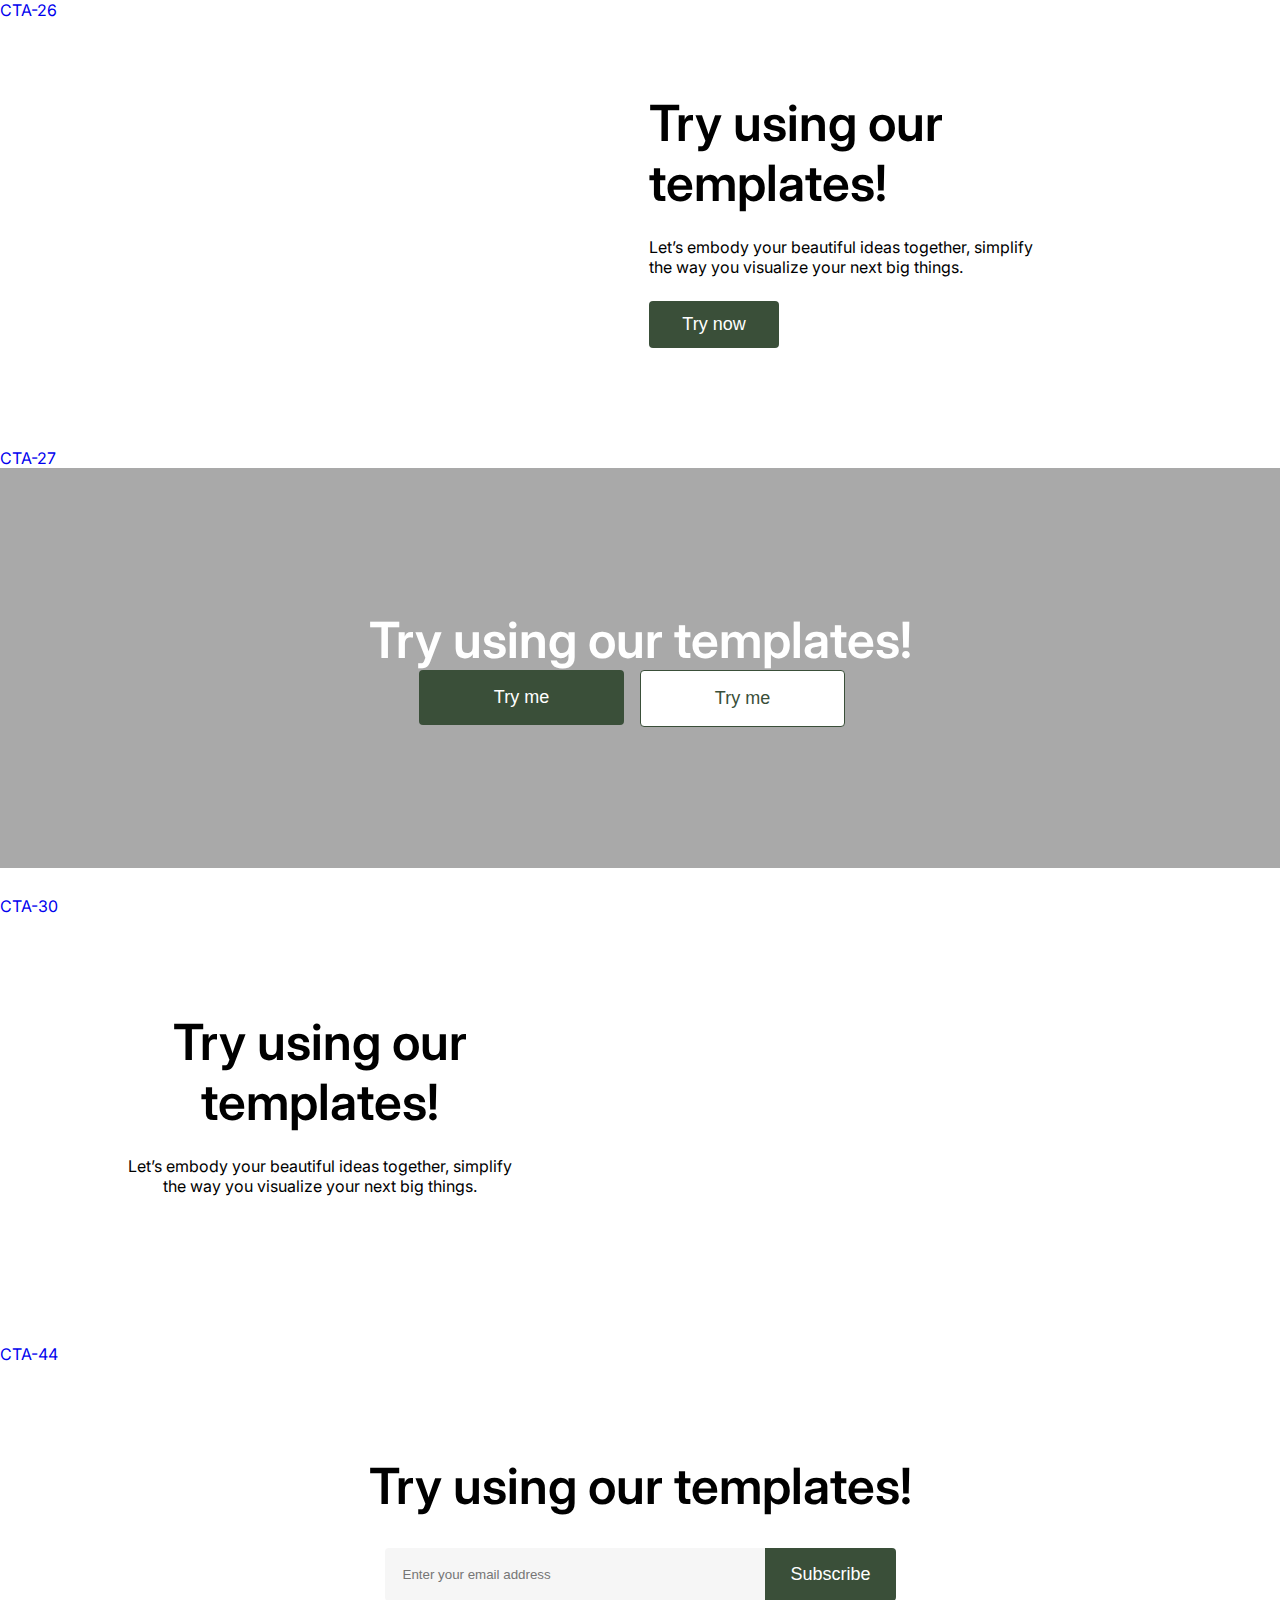
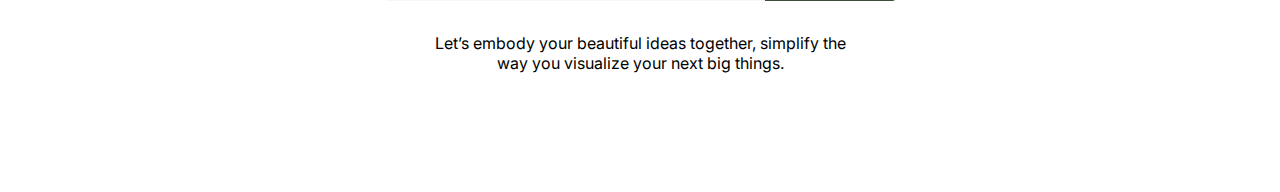
<file: Call-to-actions-1/index.html>
<!DOCTYPE html>
<html>

<head>
  <title>Call to actions</title>
  <link href="global.css" rel="stylesheet" type="text/css" />
  <link href="style.css" rel="stylesheet" type="text/css" />

  <link rel="stylesheet" href="https://cdnjs.cloudflare.com/ajax/libs/font-awesome/6.4.2/css/all.min.css"
    integrity="sha512-z3gLpd7yknf1YoNbCzqRKc4qyor8gaKU1qmn+CShxbuBusANI9QpRohGBreCFkKxLhei6S9CQXFEbbKuqLg0DA=="
    crossorigin="anonymous" referrerpolicy="no-referrer" />
</head>

<body>
  <div class="show">
    <a href="CTA-26/">CTA-26</a>
    <iframe src="CTA-26/"></iframe>
  </div>
  <div class="show">
    <a href="CTA-27/">CTA-27</a>
    <iframe src="CTA-27/"></iframe>
  </div>
  <div class="show">
    <a href="CTA-30/">CTA-30</a>
    <iframe src="CTA-30/"></iframe>
  </div>
  <div class="show">
    <a href="CTA-44/">CTA-44</a>
    <iframe src="CTA-44/"></iframe>
  </div>
</body>

</html>
</file>
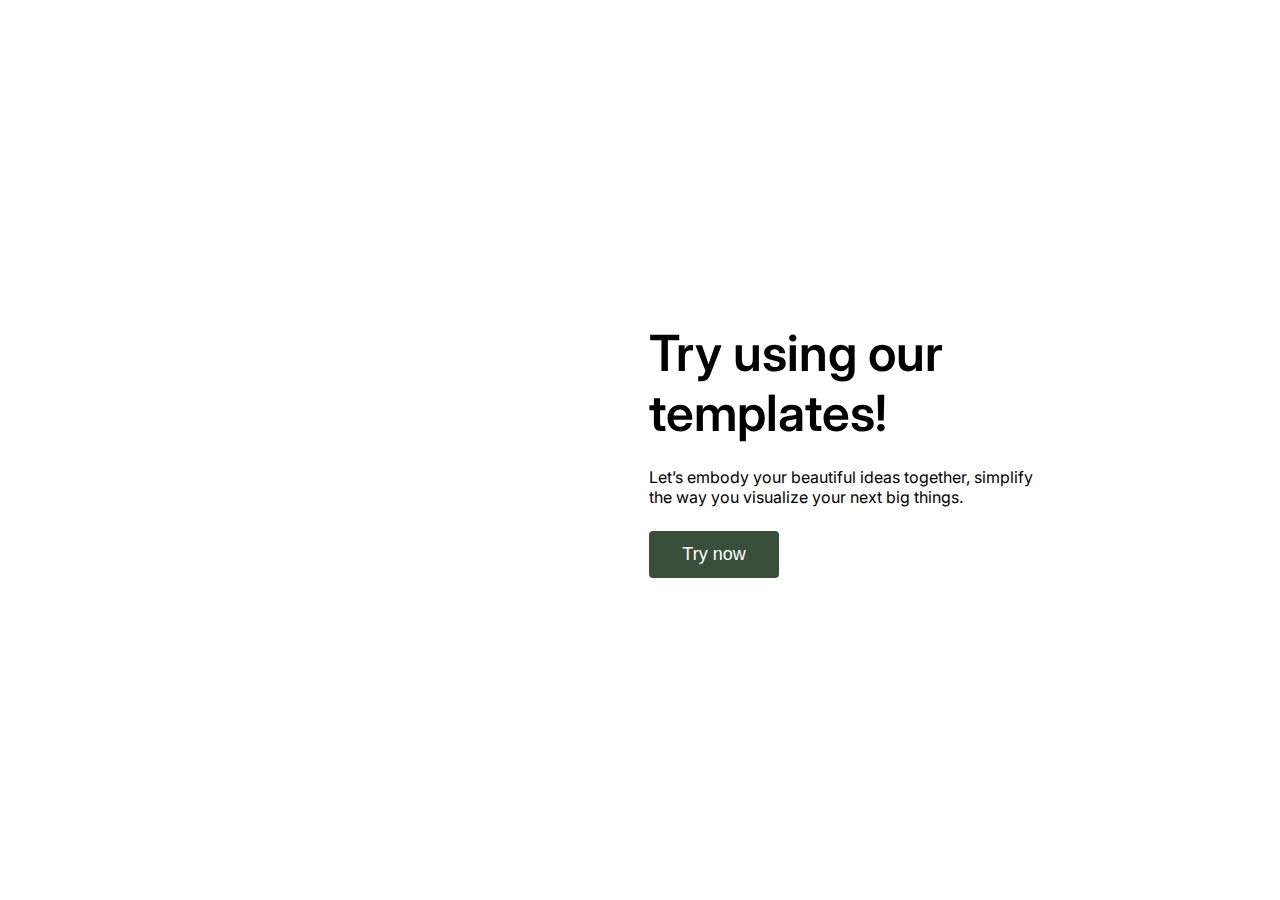
<file: Call-to-actions-1/CTA-26/index.html>
<!DOCTYPE html>
<html>

<head>
  <title>CTA-26</title>
  <link href="../global.css" rel="stylesheet" type="text/css" />
  <link href="style.css" rel="stylesheet" type="text/css" />

  <link rel="stylesheet" href="https://cdnjs.cloudflare.com/ajax/libs/font-awesome/6.4.2/css/all.min.css"
    integrity="sha512-z3gLpd7yknf1YoNbCzqRKc4qyor8gaKU1qmn+CShxbuBusANI9QpRohGBreCFkKxLhei6S9CQXFEbbKuqLg0DA=="
    crossorigin="anonymous" referrerpolicy="no-referrer" />
</head>

<body>
  <div class="layout">
    <div class="cta-image"></div>
    <div class="content">
      <h1>Try using our templates!</h1>
      <p>Let’s embody your beautiful ideas together, simplify the way you visualize your next big things.</p>
      <button class="btn-primary cta-btn">Try now</button>
    </div>
  </div>
</body>

</html>
</file>
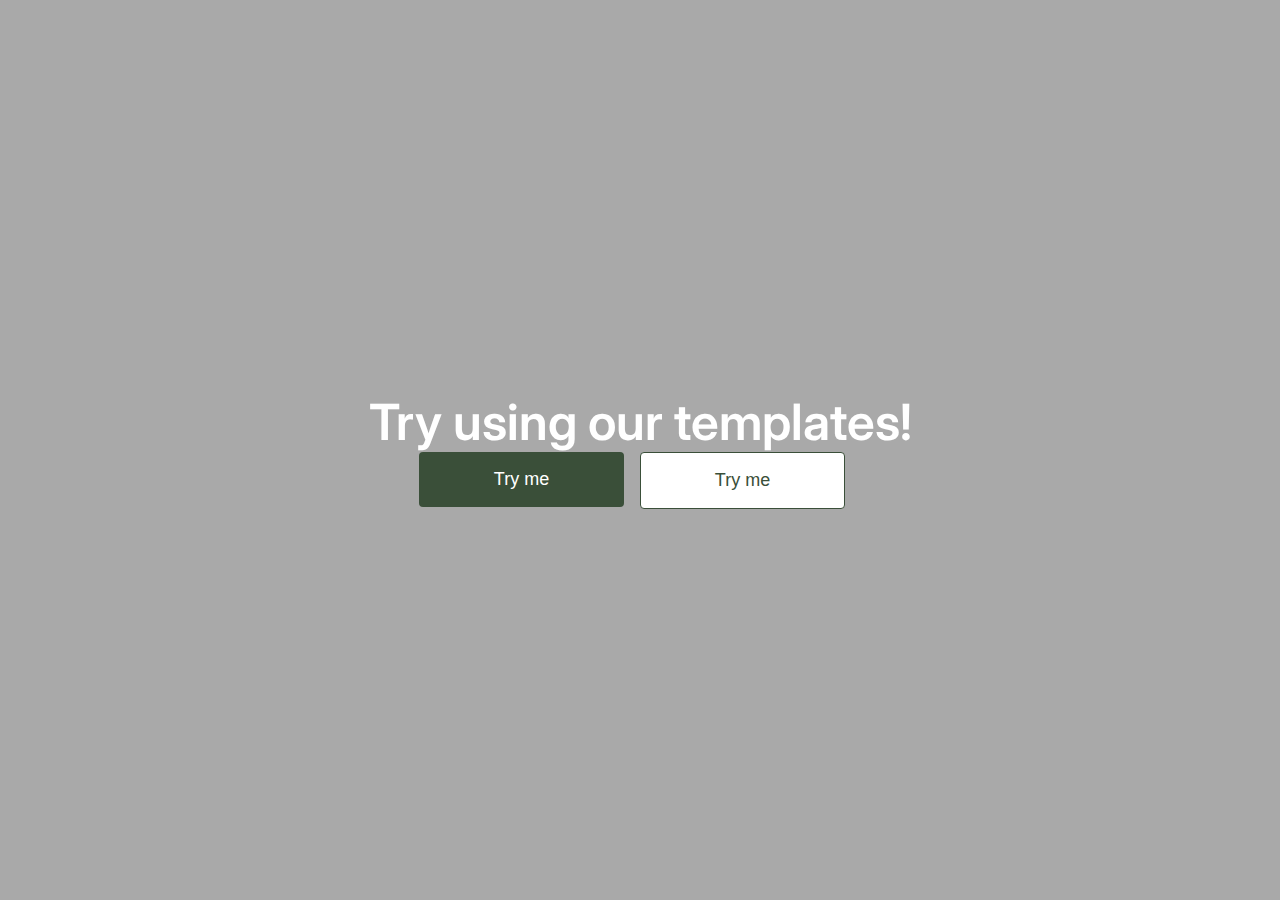
<file: Call-to-actions-1/CTA-27/index.html>
<!DOCTYPE html>
<html>

<head>
  <title>CTA-27</title>
  <link href="../global.css" rel="stylesheet" type="text/css" />
  <link href="style.css" rel="stylesheet" type="text/css" />

  <link rel="stylesheet" href="https://cdnjs.cloudflare.com/ajax/libs/font-awesome/6.4.2/css/all.min.css"
    integrity="sha512-z3gLpd7yknf1YoNbCzqRKc4qyor8gaKU1qmn+CShxbuBusANI9QpRohGBreCFkKxLhei6S9CQXFEbbKuqLg0DA=="
    crossorigin="anonymous" referrerpolicy="no-referrer" />
</head>

<body>
  <div class="page">
    <div class="content">
      <h1>Try using our templates!</h1>
      <div class="buttons">
        <button class="btn-primary btn-large">Try me</button>
        <button class="btn-secondary btn-large">Try me</button>
        <div>
        </div>
      </div>
</body>

</html>
</file>
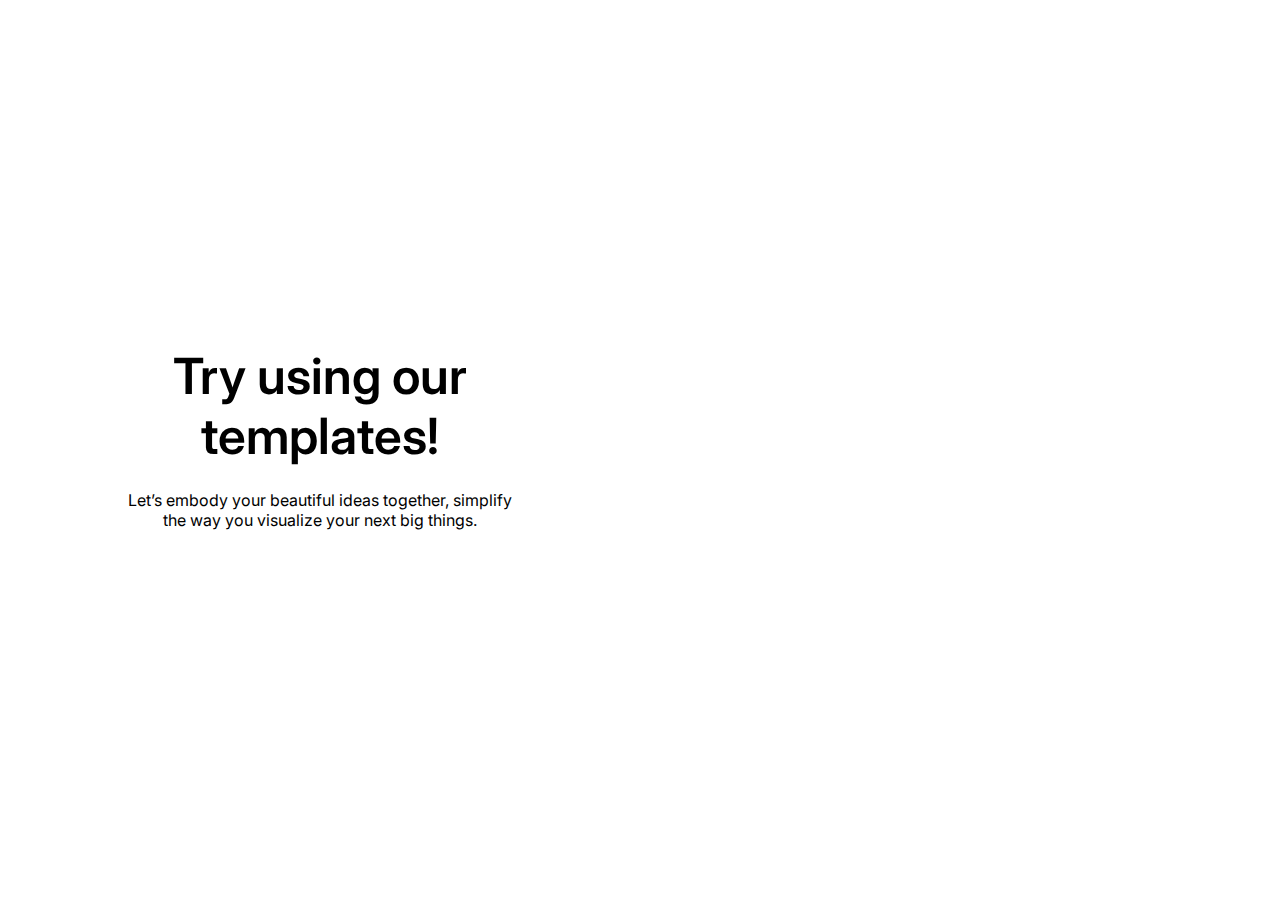
<file: Call-to-actions-1/CTA-30/index.html>
<!DOCTYPE html>
<html>

<head>
  <title>CTA-30</title>
  <link href="../global.css" rel="stylesheet" type="text/css" />
  <link href="style.css" rel="stylesheet" type="text/css" />

  <link rel="stylesheet" href="https://cdnjs.cloudflare.com/ajax/libs/font-awesome/6.4.2/css/all.min.css"
    integrity="sha512-z3gLpd7yknf1YoNbCzqRKc4qyor8gaKU1qmn+CShxbuBusANI9QpRohGBreCFkKxLhei6S9CQXFEbbKuqLg0DA=="
    crossorigin="anonymous" referrerpolicy="no-referrer" />
</head>

<body>
  <div class="layout">
    <div class="content-wrapper">
      <div class="content">
        <h1>Try using our templates!</h1>
        <p>Let’s embody your beautiful ideas together, simplify the way you visualize your next big things.</p>
        <div class="icons">
          <i class="fa-brands fa-instagram"></i>
          <i class="fa-brands fa-facebook"></i>
          <i class="fa-brands fa-tiktok"></i>
        </div>
      </div>
    </div>
    <div class="cta-image"></div>
  </div>
</body>

</html>
</file>
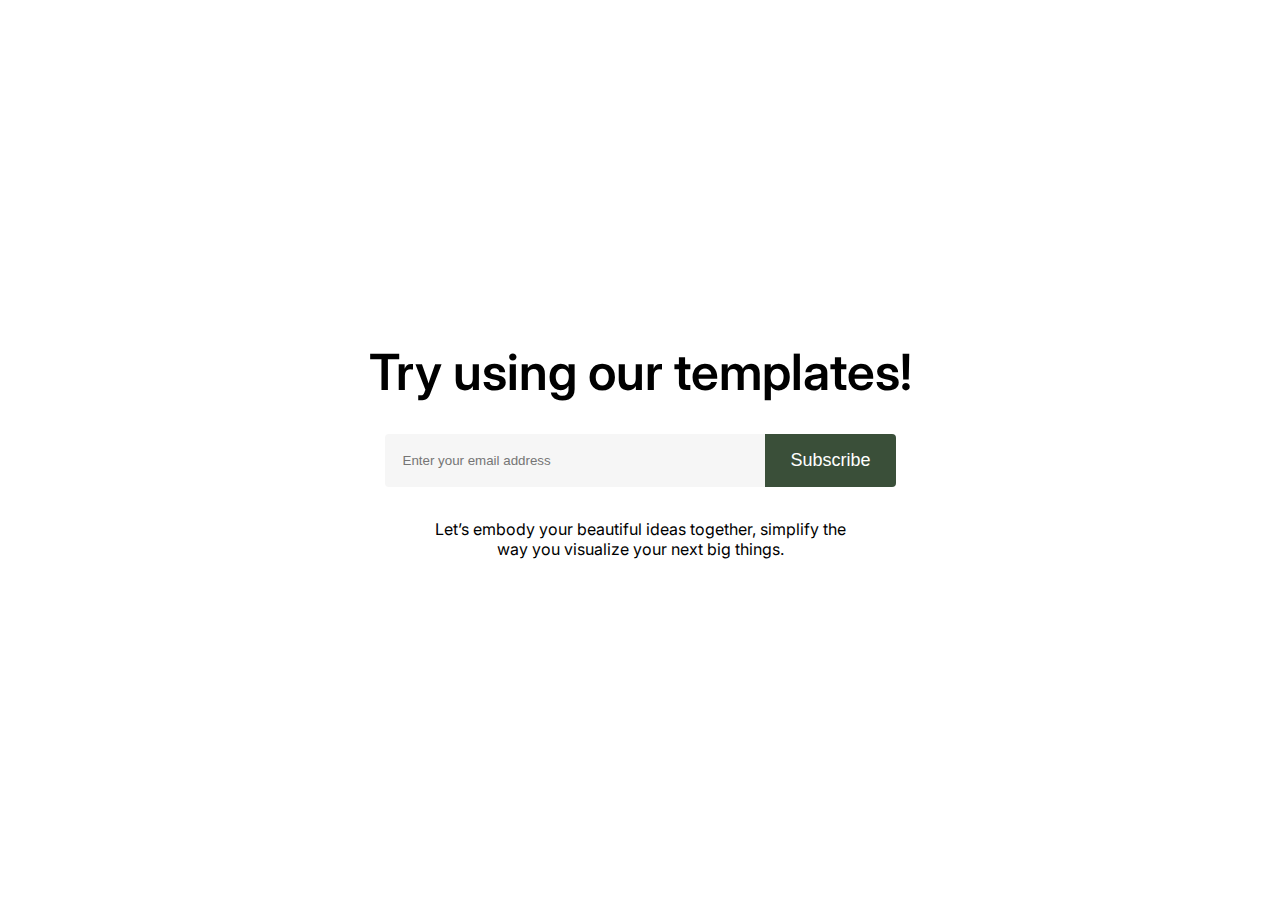
<file: Call-to-actions-1/CTA-44/index.html>
<!DOCTYPE html>
<html>

<head>
  <title>CTA-44</title>
  <link href="../global.css" rel="stylesheet" type="text/css" />
  <link href="style.css" rel="stylesheet" type="text/css" />

  <link rel="stylesheet" href="https://cdnjs.cloudflare.com/ajax/libs/font-awesome/6.4.2/css/all.min.css"
    integrity="sha512-z3gLpd7yknf1YoNbCzqRKc4qyor8gaKU1qmn+CShxbuBusANI9QpRohGBreCFkKxLhei6S9CQXFEbbKuqLg0DA=="
    crossorigin="anonymous" referrerpolicy="no-referrer" />
</head>

<body>
  <div class="layout">
    <div class="content">
      <h1>Try using our templates!</h1>
      <div class="input-button cta-form">
        <input placeholder="Enter your email address" />
        <button class="btn-primary">Subscribe</button>
      </div>
      <p class="cta-bio">Let’s embody your beautiful ideas together, simplify the way you visualize your next big
        things.</p>
    </div>
  </div>
</body>

</html>
</file>
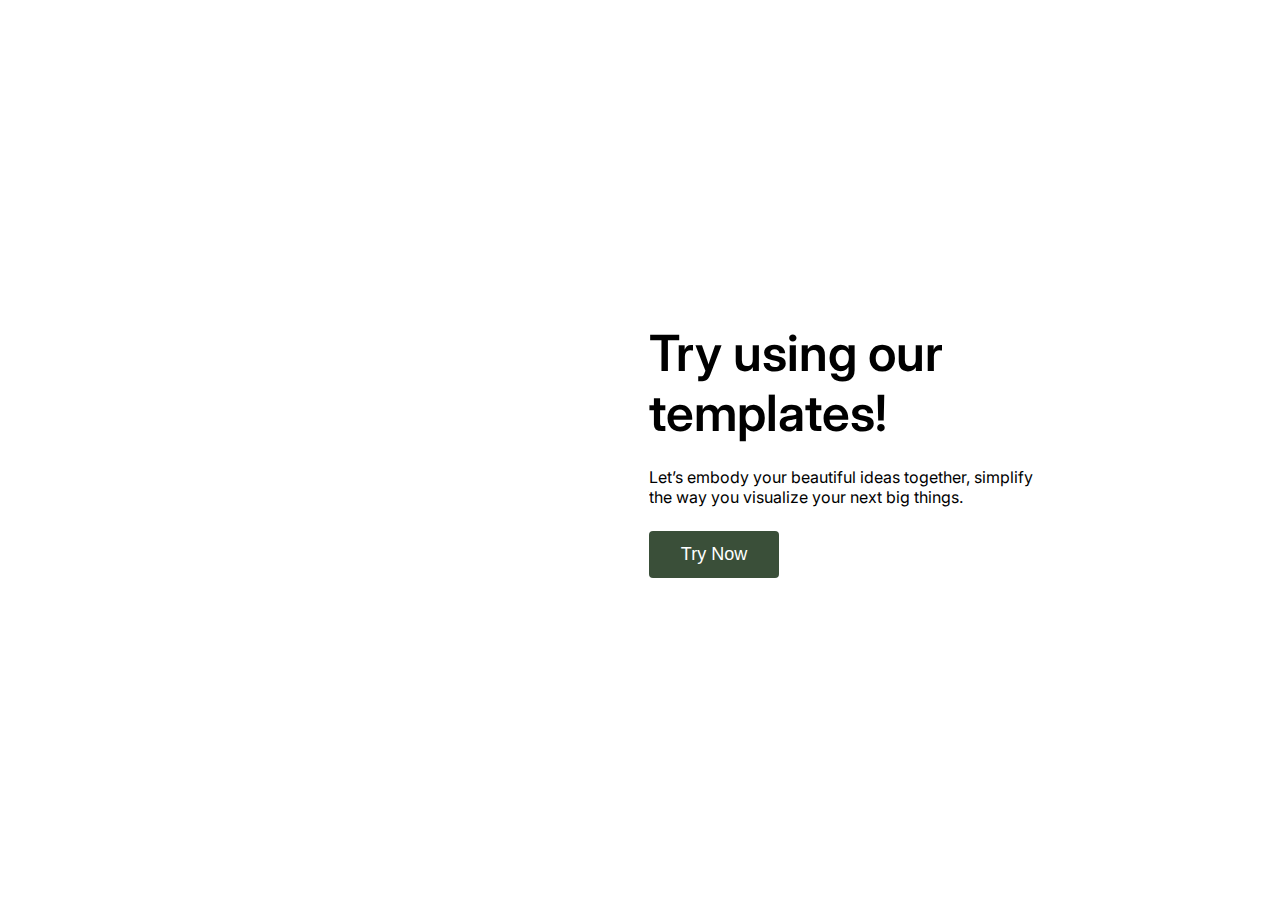
<file: Exemple/CTA-26/index.html>
<!DOCTYPE html>
<html>

<head>
  <title>CTA-27</title>
  <link href="../global.css" rel="stylesheet" type="text/css" />
  <link href="style.css" rel="stylesheet" type="text/css" />
  <style>
    @import url('https://fonts.googleapis.com/css2?family=Inter:wght@100&display=swap');
  </style>
  <link rel="stylesheet" href="https://cdnjs.cloudflare.com/ajax/libs/font-awesome/6.4.2/css/all.min.css"
    integrity="sha512-z3gLpd7yknf1YoNbCzqRKc4qyor8gaKU1qmn+CShxbuBusANI9QpRohGBreCFkKxLhei6S9CQXFEbbKuqLg0DA=="
    crossorigin="anonymous" referrerpolicy="no-referrer" />
    <link rel="stylesheet" href="https://cdnjs.cloudflare.com/ajax/libs/font-awesome/6.4.2/css/all.min.css" integrity="sha512-z3gLpd7yknf1YoNbCzqRKc4qyor8gaKU1qmn+CShxbuBusANI9QpRohGBreCFkKxLhei6S9CQXFEbbKuqLg0DA==" crossorigin="anonymous" referrerpolicy="no-referrer" />
</head>

<body>
    <div class="layout">
        <div class="cta-image"></div>
        <div class="content">
            <h1>Try using our templates!</h1>
            <p>Let’s embody your beautiful ideas together, simplify the way you visualize your next big things.</p>
            <button class="btn-primary cta-btn">Try Now</button>
        </div>
    </div>
</body>

</html>
</file>
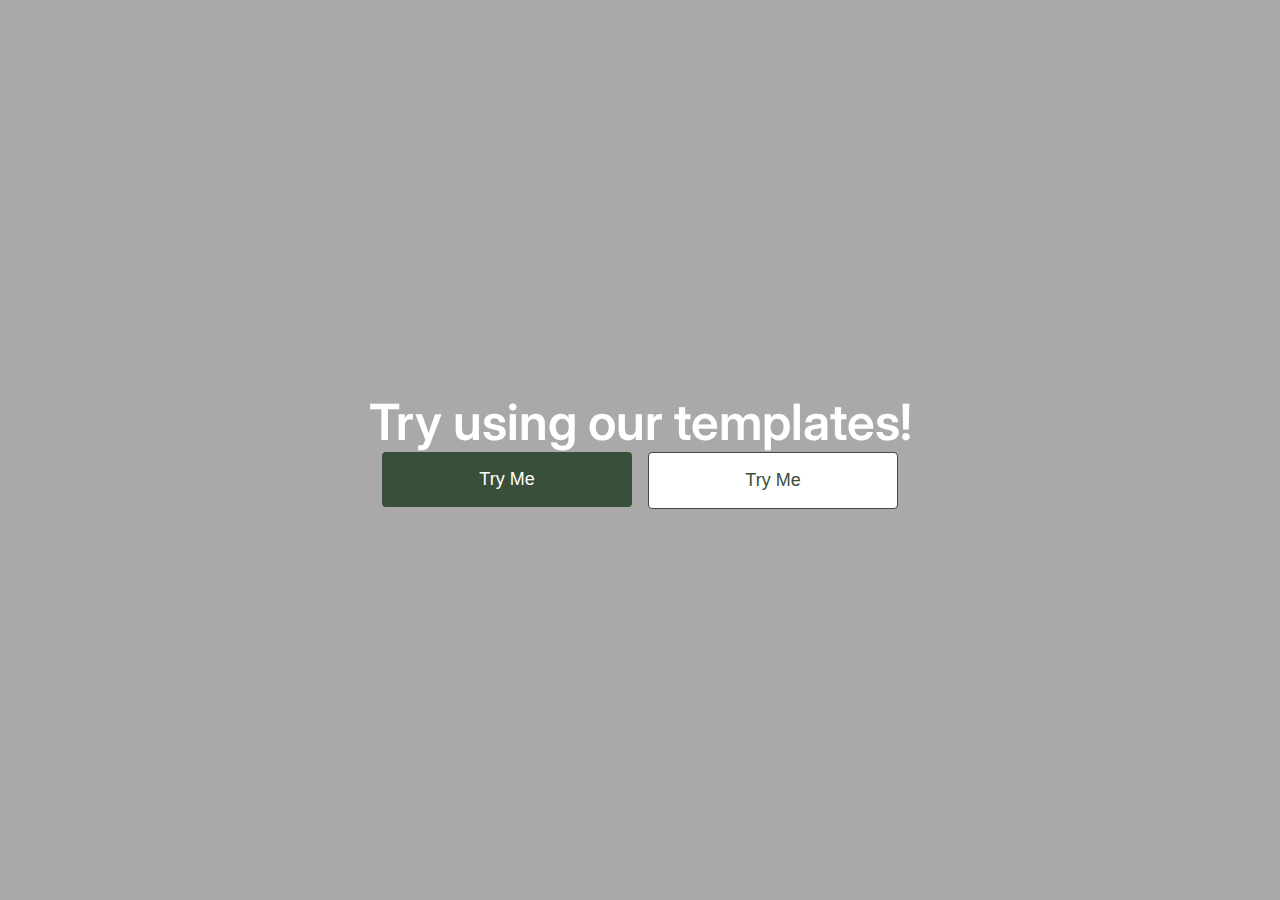
<file: Exemple/CTA-27/index.html>
<!DOCTYPE html>
<html>

<head>
  <title>CTA-27</title>
  <link href="../global.css" rel="stylesheet" type="text/css" />
  <link href="style.css" rel="stylesheet" type="text/css" />
  <style>
    @import url('https://fonts.googleapis.com/css2?family=Inter:wght@100&display=swap');
  </style>
  <link rel="stylesheet" href="https://cdnjs.cloudflare.com/ajax/libs/font-awesome/6.4.2/css/all.min.css"
    integrity="sha512-z3gLpd7yknf1YoNbCzqRKc4qyor8gaKU1qmn+CShxbuBusANI9QpRohGBreCFkKxLhei6S9CQXFEbbKuqLg0DA=="
    crossorigin="anonymous" referrerpolicy="no-referrer" />
    <link rel="stylesheet" href="https://cdnjs.cloudflare.com/ajax/libs/font-awesome/6.4.2/css/all.min.css" integrity="sha512-z3gLpd7yknf1YoNbCzqRKc4qyor8gaKU1qmn+CShxbuBusANI9QpRohGBreCFkKxLhei6S9CQXFEbbKuqLg0DA==" crossorigin="anonymous" referrerpolicy="no-referrer" />
</head>

<body>
    <div class="page">
        <div class="contect">
            <h1>Try using our templates!</h1>
            <div class="buttons">
                <button class="btn-primary btn-large">Try Me</button>
                <button class="btn-secondary btn-large">Try Me</button>
            </div>
        </div>
    </div>
</body>

</html>
</file>
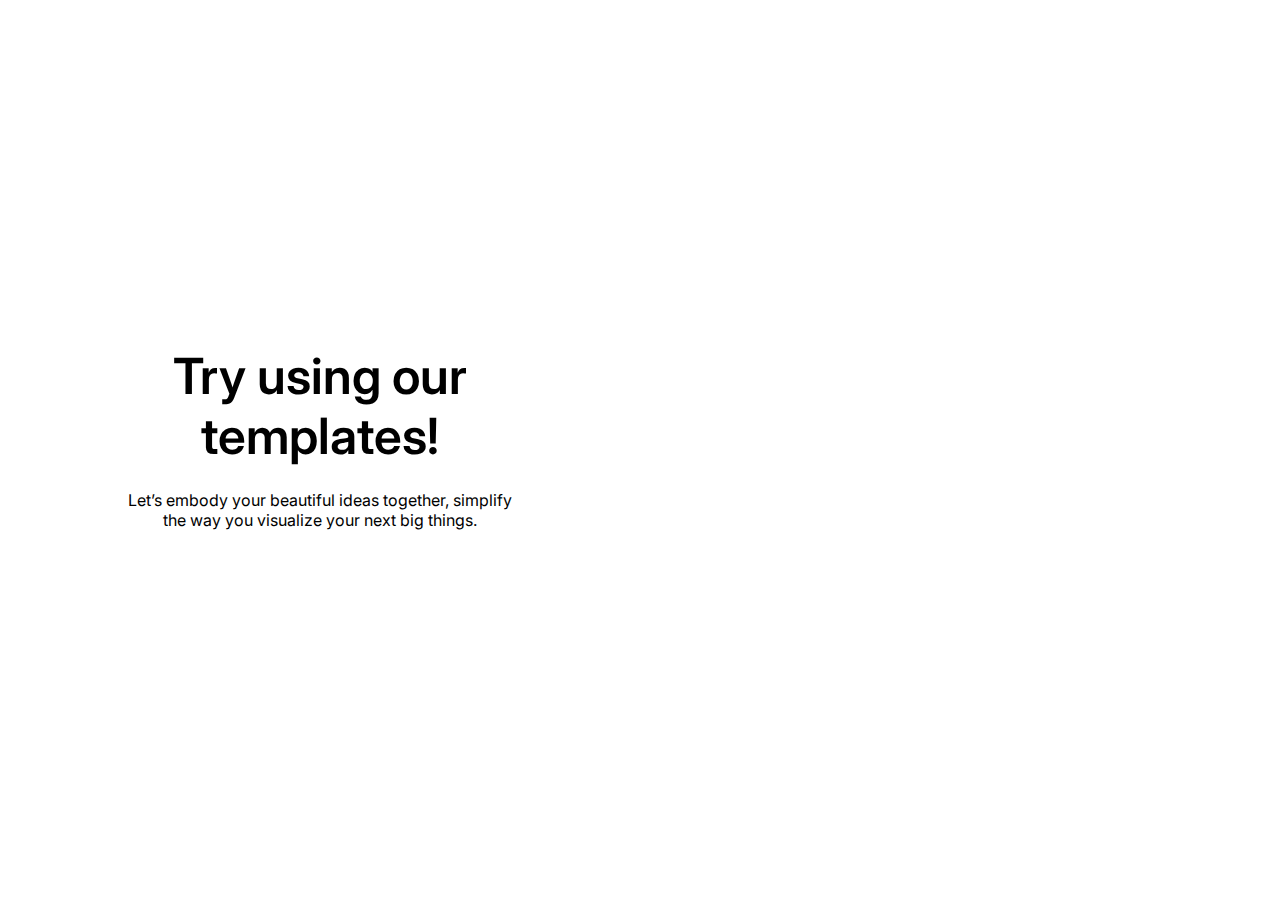
<file: Exemple/CTA-30/index.html>
<!DOCTYPE html>
<html>

<head>
  <title>CTA-30</title>
  <link href="../global.css" rel="stylesheet" type="text/css" />
  <link href="style.css" rel="stylesheet" type="text/css" />
  <style>
    @import url('https://fonts.googleapis.com/css2?family=Inter:wght@100&display=swap');
  </style>
  <link rel="stylesheet" href="https://cdnjs.cloudflare.com/ajax/libs/font-awesome/6.4.2/css/all.min.css"
    integrity="sha512-z3gLpd7yknf1YoNbCzqRKc4qyor8gaKU1qmn+CShxbuBusANI9QpRohGBreCFkKxLhei6S9CQXFEbbKuqLg0DA=="
    crossorigin="anonymous" referrerpolicy="no-referrer" />
    <link rel="stylesheet" href="https://cdnjs.cloudflare.com/ajax/libs/font-awesome/6.4.2/css/all.min.css" integrity="sha512-z3gLpd7yknf1YoNbCzqRKc4qyor8gaKU1qmn+CShxbuBusANI9QpRohGBreCFkKxLhei6S9CQXFEbbKuqLg0DA==" crossorigin="anonymous" referrerpolicy="no-referrer" />
</head>

<body>
    <div class="layout">
        <div class="content-wrapper">
            <div class="content">
                <h1>Try using our templates!</h1>
                <p>Let’s embody your beautiful ideas together, simplify the way you visualize your next big things.</p>
                <div class="items">
                    <i class="fa-brands fa-instagram"></i>
                    <i class="fa-brands fa-facebook"></i>
                    <i class="fa-brands fa-tiktok"></i>
                </div>
            </div>
        </div>
        <div class="cta-image">
    
        </div>
    </div>
</body>

</html>
</file>
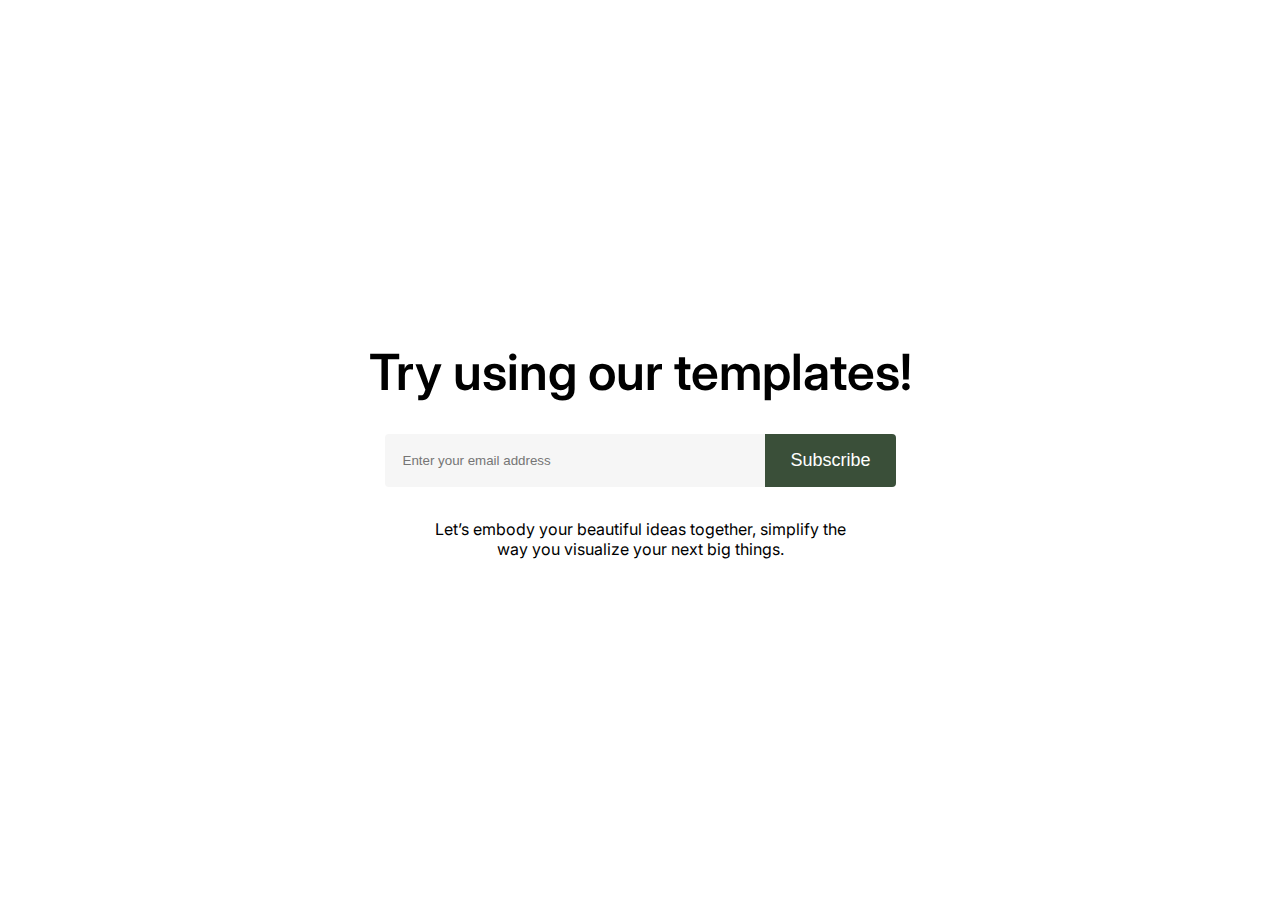
<file: Exemple/CTA-44/index.html>
<!DOCTYPE html>
<html>

<head>
  <title>CTA-44</title>
  <link href="../global.css" rel="stylesheet" type="text/css" />
  <link href="style.css" rel="stylesheet" type="text/css" />
  <style>
    @import url('https://fonts.googleapis.com/css2?family=Inter:wght@100&display=swap');
  </style>
  <link rel="stylesheet" href="https://cdnjs.cloudflare.com/ajax/libs/font-awesome/6.4.2/css/all.min.css"
    integrity="sha512-z3gLpd7yknf1YoNbCzqRKc4qyor8gaKU1qmn+CShxbuBusANI9QpRohGBreCFkKxLhei6S9CQXFEbbKuqLg0DA=="
    crossorigin="anonymous" referrerpolicy="no-referrer" />
    <link rel="stylesheet" href="https://cdnjs.cloudflare.com/ajax/libs/font-awesome/6.4.2/css/all.min.css" integrity="sha512-z3gLpd7yknf1YoNbCzqRKc4qyor8gaKU1qmn+CShxbuBusANI9QpRohGBreCFkKxLhei6S9CQXFEbbKuqLg0DA==" crossorigin="anonymous" referrerpolicy="no-referrer" />
</head>

<body>
    <div class="layout">
        <div class="content">
            <h1>Try using our templates!</h1>
            <div class="input-button cta-form">
                <input placeholder="Enter your email address" />
                <button class="btn-primary">Subscribe</button>
            </div>
            <p class="cta-bio">Let’s embody your beautiful ideas together, simplify the way you visualize your next big things.</p>
        </div>
    </div>
</body>

</html>
</file>
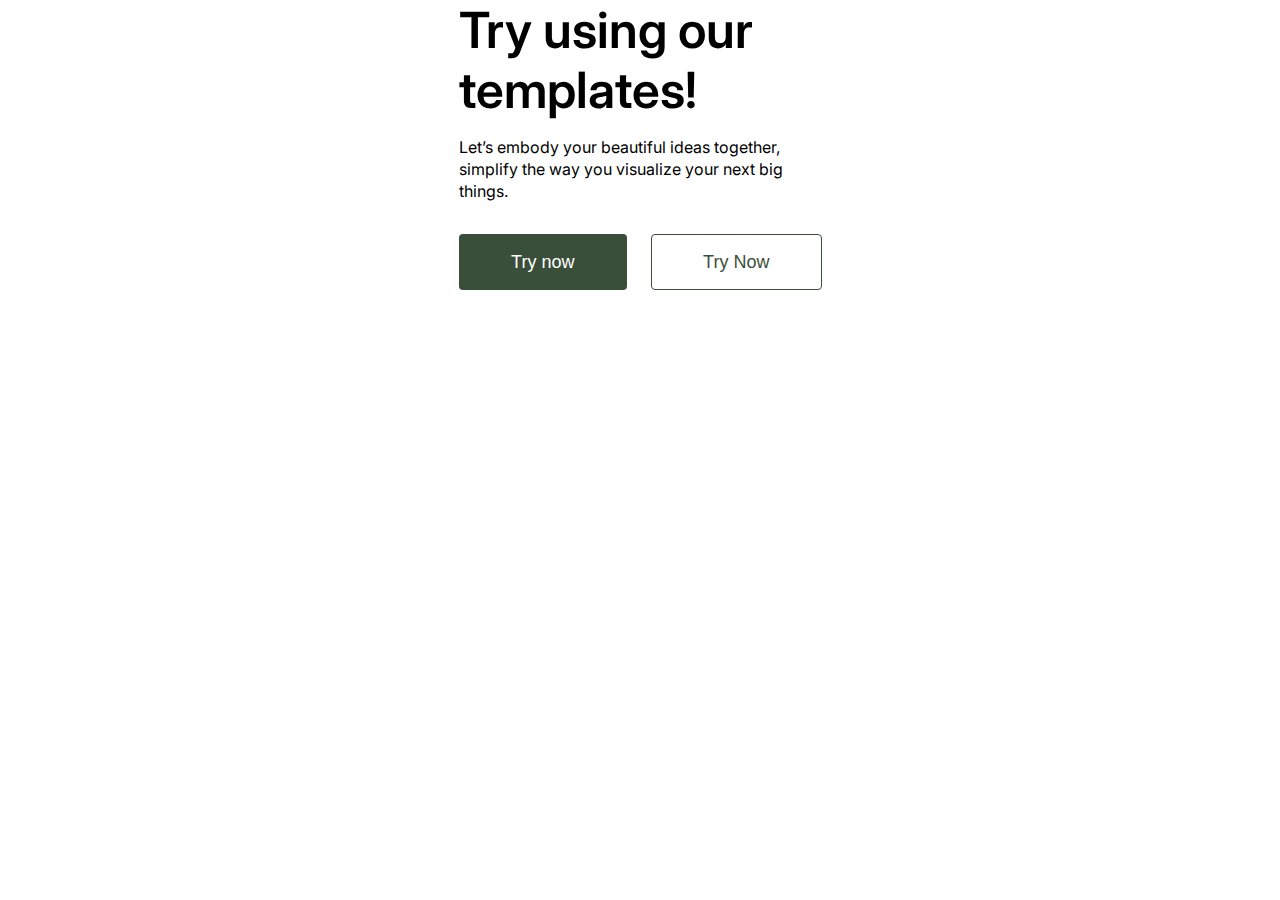
<file: tema/CTA-25/index.html>
<!DOCTYPE html>
<html>

<head>
  <title>CTA-25</title>
  <link href="../global.css" rel="stylesheet" type="text/css" />
  <link href="style.css" rel="stylesheet" type="text/css" />
  <style>
    @import url('https://fonts.googleapis.com/css2?family=Inter:wght@100&display=swap');
  </style>
  <link rel="stylesheet" href="https://cdnjs.cloudflare.com/ajax/libs/font-awesome/6.4.2/css/all.min.css"
    integrity="sha512-z3gLpd7yknf1YoNbCzqRKc4qyor8gaKU1qmn+CShxbuBusANI9QpRohGBreCFkKxLhei6S9CQXFEbbKuqLg0DA=="
    crossorigin="anonymous" referrerpolicy="no-referrer" />
    <link rel="stylesheet" href="https://cdnjs.cloudflare.com/ajax/libs/font-awesome/6.4.2/css/all.min.css" integrity="sha512-z3gLpd7yknf1YoNbCzqRKc4qyor8gaKU1qmn+CShxbuBusANI9QpRohGBreCFkKxLhei6S9CQXFEbbKuqLg0DA==" crossorigin="anonymous" referrerpolicy="no-referrer" />
</head>

<body>
    <div class="layout">
        <div class="cta-bio">
            <h1>Try using our templates!</h1>
            <p>Let’s embody your beautiful ideas together, simplify the way you visualize your next big things.</p>
        </div>
        <div class="cta-buttons">
            <button class="btn-primary">Try now</button>
            <button class="btn-secondary">Try Now</button>
        </div>
    </div>
</body>

</html>
</file>
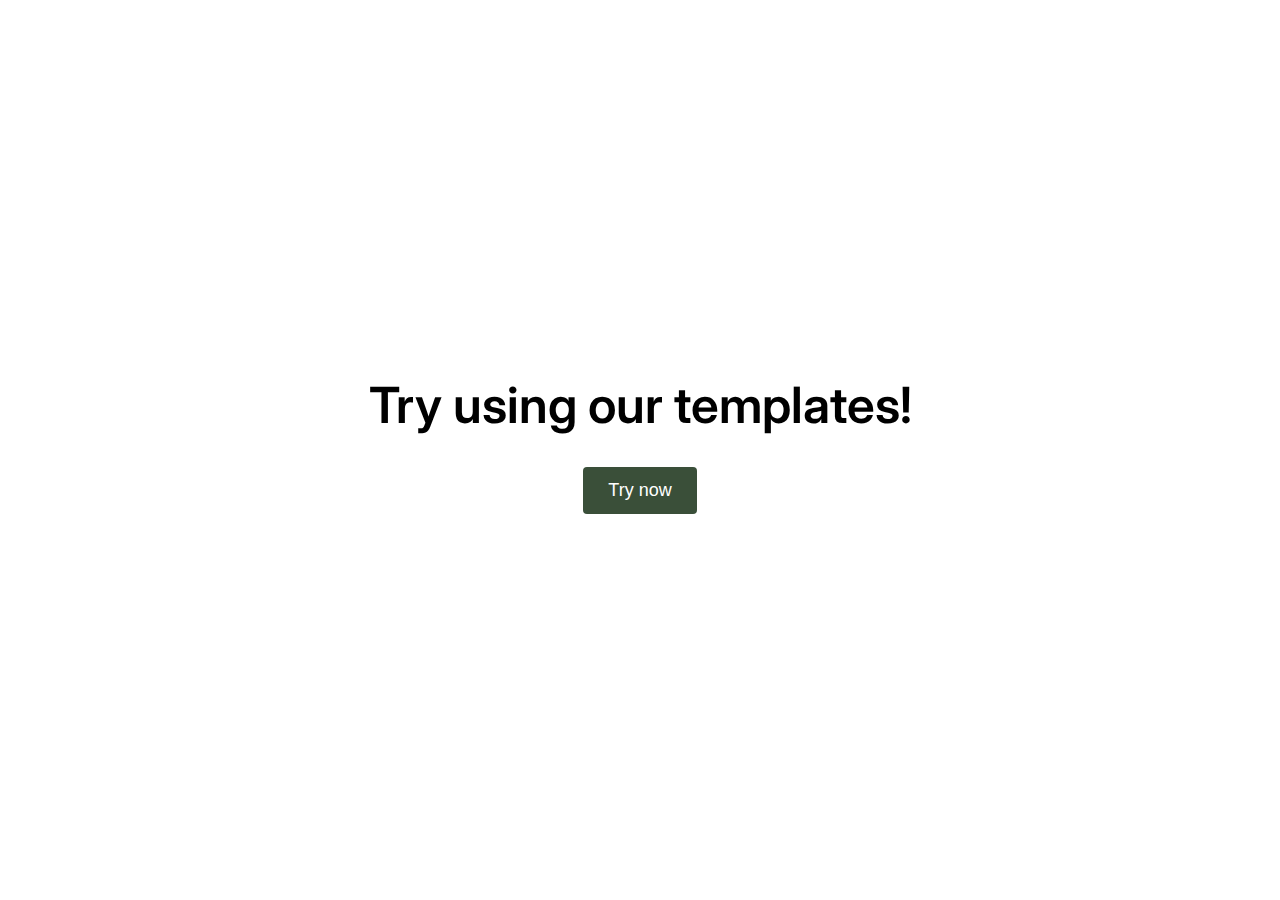
<file: tema/CTA-36/index.html>
<!DOCTYPE html>
<html>

<head>
  <title>CTA-36</title>
  <link href="../global.css" rel="stylesheet" type="text/css" />
  <link href="style.css" rel="stylesheet" type="text/css" />
  <style>
    @import url('https://fonts.googleapis.com/css2?family=Inter:wght@100&display=swap');
  </style>
  <link rel="stylesheet" href="https://cdnjs.cloudflare.com/ajax/libs/font-awesome/6.4.2/css/all.min.css"
    integrity="sha512-z3gLpd7yknf1YoNbCzqRKc4qyor8gaKU1qmn+CShxbuBusANI9QpRohGBreCFkKxLhei6S9CQXFEbbKuqLg0DA=="
    crossorigin="anonymous" referrerpolicy="no-referrer" />
    <link rel="stylesheet" href="https://cdnjs.cloudflare.com/ajax/libs/font-awesome/6.4.2/css/all.min.css" integrity="sha512-z3gLpd7yknf1YoNbCzqRKc4qyor8gaKU1qmn+CShxbuBusANI9QpRohGBreCFkKxLhei6S9CQXFEbbKuqLg0DA==" crossorigin="anonymous" referrerpolicy="no-referrer" />
</head>

<body>
    <div class="layout">
        <div class="cta-image"></div>
        <div class="content">
            <h1>Try using our templates!</h1>
            <button class="btn-primary cta-btn">Try now</button>
        </div>
    </div>
</body>

</html>
</file>
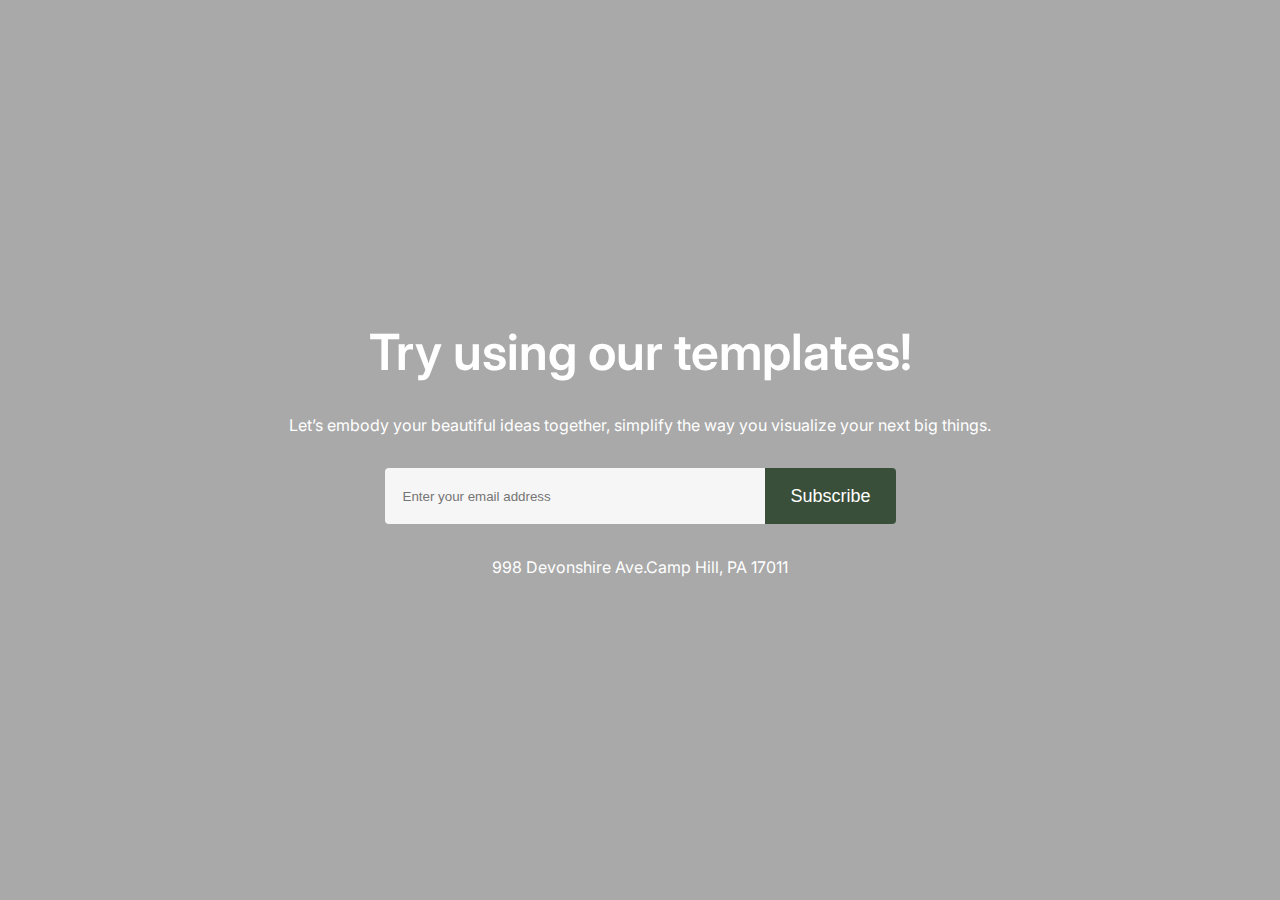
<file: tema/CTA-42/index.html>
<!DOCTYPE html>
<html>

<head>
  <title>CTA-42</title>
  <link href="../global.css" rel="stylesheet" type="text/css" />
  <link href="style.css" rel="stylesheet" type="text/css" />
  <style>
    @import url('https://fonts.googleapis.com/css2?family=Inter:wght@100&display=swap');
  </style>
  <link rel="stylesheet" href="https://cdnjs.cloudflare.com/ajax/libs/font-awesome/6.4.2/css/all.min.css"
    integrity="sha512-z3gLpd7yknf1YoNbCzqRKc4qyor8gaKU1qmn+CShxbuBusANI9QpRohGBreCFkKxLhei6S9CQXFEbbKuqLg0DA=="
    crossorigin="anonymous" referrerpolicy="no-referrer" />
    <link rel="stylesheet" href="https://cdnjs.cloudflare.com/ajax/libs/font-awesome/6.4.2/css/all.min.css" integrity="sha512-z3gLpd7yknf1YoNbCzqRKc4qyor8gaKU1qmn+CShxbuBusANI9QpRohGBreCFkKxLhei6S9CQXFEbbKuqLg0DA==" crossorigin="anonymous" referrerpolicy="no-referrer" />
</head>

<body>
    <div class="layout">
        <h1>Try using our templates!</h1>
        <p>Let’s embody your beautiful ideas together, simplify the way you visualize your next big things.</p>
        <div class="input-button cta-form">
            <input placeholder="Enter your email address" />
            <button class="btn-primary">Subscribe</button>
        </div>
        <p>998 Devonshire Ave.Camp Hill, PA 17011</p>
    </div>
</body>

</html>
</file>
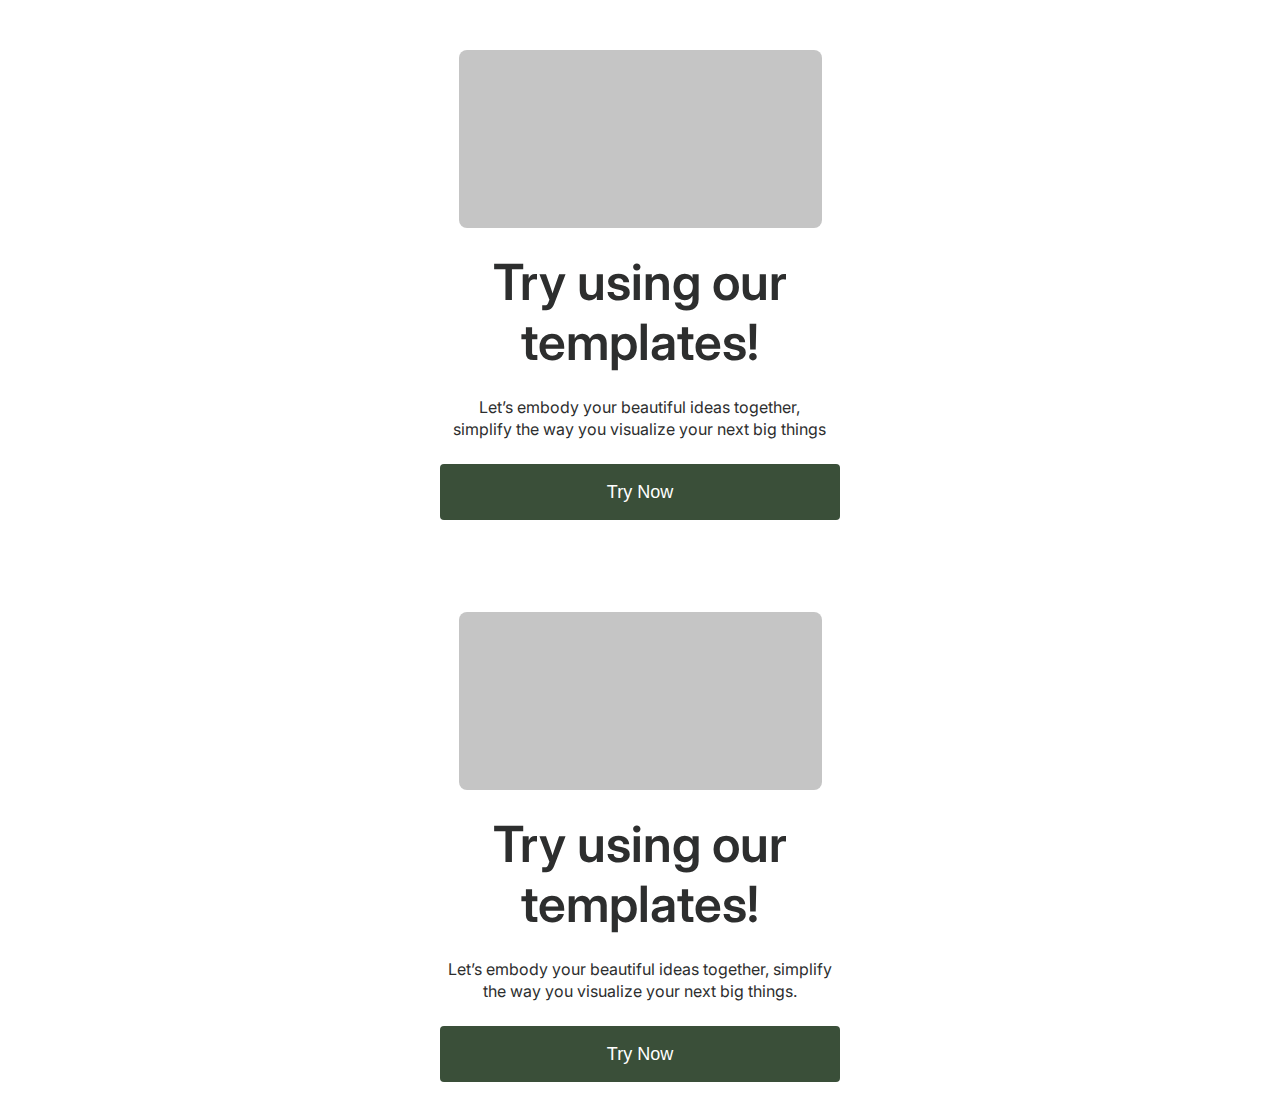
<file: tema/CTA-45/index.html>
<!DOCTYPE html>
<html>

<head>
  <title>CTA-45</title>
  <link href="../global.css" rel="stylesheet" type="text/css" />
  <link href="style.css" rel="stylesheet" type="text/css" />
  <style>
    @import url('https://fonts.googleapis.com/css2?family=Inter:wght@100&display=swap');
  </style>
  <link rel="stylesheet" href="https://cdnjs.cloudflare.com/ajax/libs/font-awesome/6.4.2/css/all.min.css"
    integrity="sha512-z3gLpd7yknf1YoNbCzqRKc4qyor8gaKU1qmn+CShxbuBusANI9QpRohGBreCFkKxLhei6S9CQXFEbbKuqLg0DA=="
    crossorigin="anonymous" referrerpolicy="no-referrer" />
    <link rel="stylesheet" href="https://cdnjs.cloudflare.com/ajax/libs/font-awesome/6.4.2/css/all.min.css" integrity="sha512-z3gLpd7yknf1YoNbCzqRKc4qyor8gaKU1qmn+CShxbuBusANI9QpRohGBreCFkKxLhei6S9CQXFEbbKuqLg0DA==" crossorigin="anonymous" referrerpolicy="no-referrer" />
</head>

<body>
    <div class="layout">
          <div class="cta-info1">
              <div class="cta-img"></div>
              <h1>Try using our templates!</h1>
              <p>Let’s embody your beautiful ideas together, simplify the way you visualize your next big things</p>
              <button class="btn-primary cta-btn">Try Now</button>
          </div>
          <div class="cta-info2">
              <div class="cta-img2"></div>
              <h1>Try using our templates!</h1>
              <p>Let’s embody your beautiful ideas together, simplify the way you visualize your next big things.</p>
              <button class="btn-primary cta-btn">Try Now</button>
          </div>
    </div>
</body>

</html>
</file>
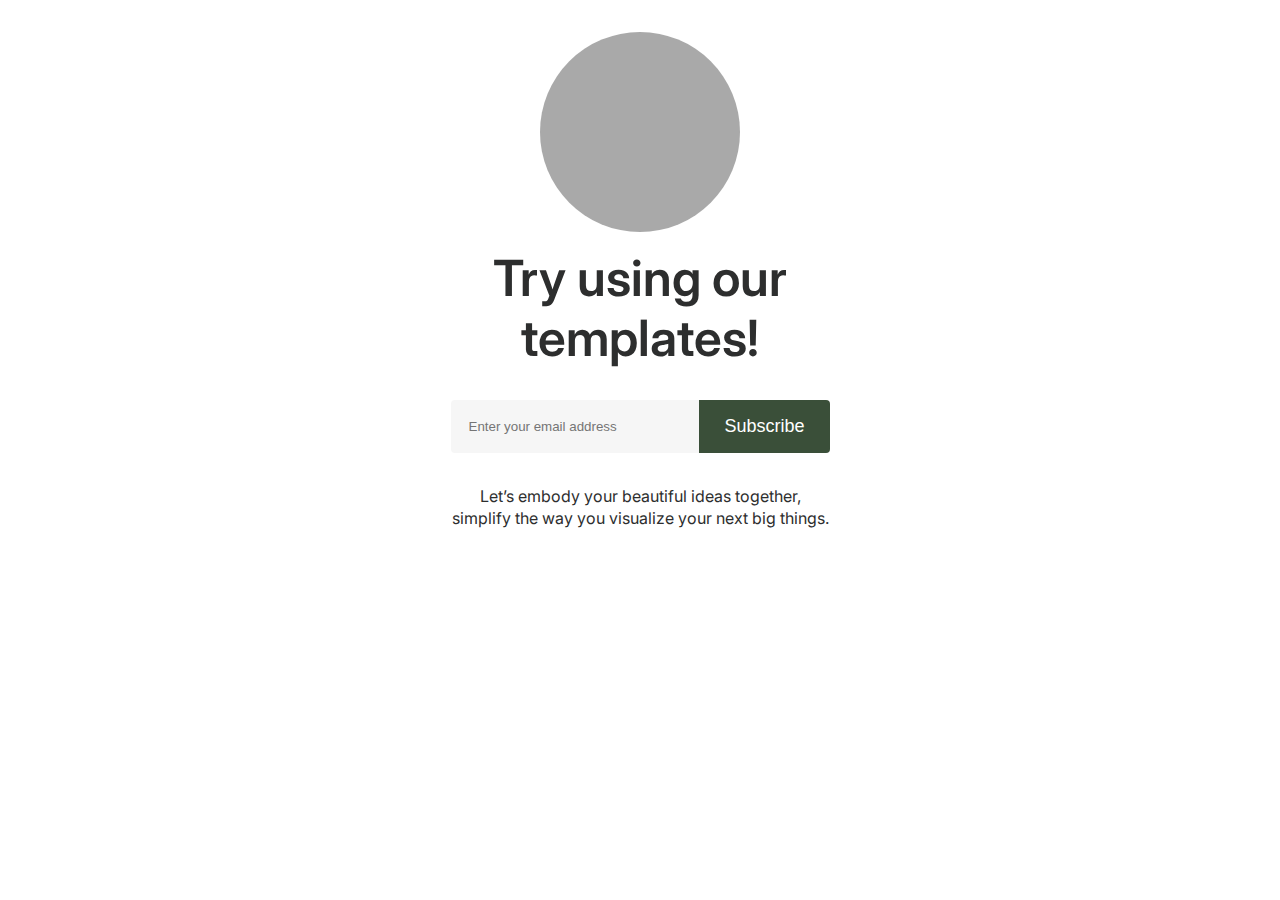
<file: tema/CTA-47/index.html>
<!DOCTYPE html>
<html>

<head>
  <title>CTA-47</title>
  <link href="../global.css" rel="stylesheet" type="text/css" />
  <link href="style.css" rel="stylesheet" type="text/css" />
  <style>
    @import url('https://fonts.googleapis.com/css2?family=Inter:wght@100&display=swap');
  </style>
  <link rel="stylesheet" href="https://cdnjs.cloudflare.com/ajax/libs/font-awesome/6.4.2/css/all.min.css"
    integrity="sha512-z3gLpd7yknf1YoNbCzqRKc4qyor8gaKU1qmn+CShxbuBusANI9QpRohGBreCFkKxLhei6S9CQXFEbbKuqLg0DA=="
    crossorigin="anonymous" referrerpolicy="no-referrer" />
    <link rel="stylesheet" href="https://cdnjs.cloudflare.com/ajax/libs/font-awesome/6.4.2/css/all.min.css" integrity="sha512-z3gLpd7yknf1YoNbCzqRKc4qyor8gaKU1qmn+CShxbuBusANI9QpRohGBreCFkKxLhei6S9CQXFEbbKuqLg0DA==" crossorigin="anonymous" referrerpolicy="no-referrer" />
</head>

<body>
  <div class="layout">
    <div class="cta-img"></div>
    <div class="content">
      <h1>Try using our templates!</h1>
      <div class="input-button cta-form">
          <input placeholder="Enter your email address" />
          <button class="btn-primary">Subscribe</button>
      </div>
      <p>Let’s embody your beautiful ideas together, simplify the way you visualize your next big things.</p>
    </div>
  </div>
</body>

</html>
</file>
<file: Call-to-actions-1/global.css>
/* import Inter font, pentru a fi folosit in aplicatie */
@import url('https://fonts.googleapis.com/css2?family=Inter:wght@100;200;300;400;500;600;700;800&display=swap');

/* baza css-ului */
:root {
  /* salvam culorile principale in variabile css */
  --black: #2d2e2e;
  --dark-green: #3a4f39;
  --grey: #ababab;
  --light-grey: #f6f6f6;
  --white: #ffffff;
  --light-green: #eff6f3;
  --yellow-green: #f8d254;
  --green: #a0cd9e;

  /* salvam imainile principale in variabile css */
  --logo-url: url("https://www.kadencewp.com/wp-content/uploads/2020/10/alogo-4.png");
  --photo-url: url("https://images.unsplash.com/photo-1538983314533-980fb0ae24d5?ixlib=rb-4.0.3&ixid=M3wxMjA3fDB8MHxwaG90by1wYWdlfHx8fGVufDB8fHx8fA%3D%3D&auto=format&fit=crop&w=2940&q=80");
  --background-url: url("https://c0.wallpaperflare.com/preview/665/924/1/mood-trentino-landscape-mountain.jpg");
  --avatar-url: url("https://t4.ftcdn.net/jpg/02/19/63/31/360_F_219633151_BW6TD8D1EA9OqZu4JgdmeJGg4JBaiAHj.jpg");

  /* Definim textul de baza */
  color: #000;
  font-family: Inter;
  font-size: 16px;
  font-style: normal;
  font-weight: 400;
  line-height: normal;
}

h1, p {
  margin: 0;
}

body {
  margin: 0;
}

/* Definim stilul h1 */
h1 {
  font-size: 50px;
  font-weight: 600;
}

/* Definim stilul pentru text ce se va folosi in meniuri */
.menu-title {
  font-size: 32px;
  font-weight: 600;
}

/* Definim textul bold */
b,
strong {
  font-weight: 600;
}

.caption {
  font-size: 12px;
  font-weight: 400;
}

/* Butonul default */
button {
  font-size: 18px;
  font-weight: 500;
  cursor: pointer;
  
  padding: 13px 25px;
  
  display: inline-flex;
  justify-content: center;
  align-items: center;
  gap: 10px;
  flex-shrink: 0;
  border-radius: 4px;
}

/* Variante de butoane */
.btn-primary {
  border: 0;
  background: var(--dark-green);
  color: var(--white);
}

.btn-primary:hover {
  background-color: #283A27;
}

.btn-secondary {
  border: 1px solid var(--dark-green);
  background: var(--white);
  color: var(--dark-green);
}

.btn-secondary:hover {
  border-color: #213220;
  color: #213220;
}

.btn-large {
  padding: 17px 30px;
}

.btn-middle {
  padding: 13px 25px;
}

.btn-small {
  padding: 10px 20px;
}

.btn-disabled {
  opacity: 0.6;
  cursor: not-allowed;
}

/* Stilul input default */
input {
  display: flex;
  width: 510px;
  padding: 17px 16px;
  align-items: flex-start;
  gap: 10px;
  border-radius: 4px;
  background: var(--light-grey);
  color: var(--grey);
  border: 2px solid var(--light-grey);

}

input:hover {
  border: 2px solid var(--green);
}

/* Input cu buton in dreapta */
/* 
  <div class="input-button">
    <input />
    <button />
  </div>
*/
.input-button {
  display: flex;
}

/* Stil special pentru elemente din interiorul .input-button */
.input-button > input {
  border-radius: 4px 0px 0px 4px;
  border-width: 2px 0px 2px 2px;
  width: 100%;
}

.input-button > button {
  border-radius: 0px 4px 4px 0px;
}
</file>
<file: Call-to-actions-1/style.css>
iframe {
    width: 100%;
    height: 400px;
    border: none;
  }
  
  a {
    text-decoration: none;
  }
  
  .show {
    padding-bottom: 24px;
  }
</file>
<file: Call-to-actions-1/CTA-26/style.css>
.layout {
    display: flex;
    flex-direction: row;
    align-items: center;
    gap: 89px;
  }
  
  .cta-image {
    background-image: var(--photo-url);
    background-position: center;
    background-size: cover;
    
    width: 560px;
    height: 100vh;
  }
  
  .content {
    display: flex;
    flex-direction: column;
    gap: 24px;
    width: 388px;
    flex-shrink: 0;
    padding-right: 10px;
  }
  
  .cta-btn {
    width: 130px;
  }
  
  @media(max-width: 650px) {
    .layout {
      flex-direction: column;
      gap: 24px;
    }
  
    .cta-image {
      width: 100%;
      height: 400px;
    }
  
    .content {
      width: unset;
      padding-right: 24px;
      padding-left: 24px;
      padding-bottom: 32px;
    }
  
    .cta-btn {
      width: unset;
    }
  }
</file>
<file: Call-to-actions-1/CTA-27/style.css>
.page {
    width: 100vw;
    height: 100vh;
    
    display: flex;
    flex-direction: column;
    justify-content: center;
    align-items: center;
  
    background: linear-gradient(0deg, rgba(0, 0, 0, 0.20) 0%, rgba(0, 0, 0, 0.20) 100%), var(--photo-url), lightgray 50% / cover no-repeat;
    -webkit-background-size: cover;
    -moz-background-size: cover;
    -o-background-size: cover;
    background-size: cover;
  
    text-align: center;
  }
  
  .content {
    display: flex;
    flex-direction: column;
    justify-content: center;
    align-items: center;
  
    padding: 16px;
  }
  
  .page h1 {
    color: var(--white);
  }
  
  .buttons {
    display: flex;
    align-items: flex-start;
    gap: 16px;
  }
  
  .buttons button {
    width: 205px;
  }
</file>
<file: Call-to-actions-1/CTA-30/style.css>
.layout {
    display: flex;
    flex-direction: row;
  
    height: 100vh;
    width: 100vw;
  }
  
  .content-wrapper {
    flex: 1;
    
    display: flex;
    align-items: center;
    justify-content: center;
  }
  
  .content {
    width: 388px;
  
    display: flex;
    flex-direction: column;
    gap: 24px;
    align-items: center;
    text-align: center;
  }
  
  .icons {
    display: flex;
    flex-direction: row;
    gap: 24px;
    font-size: 20px;
  }
  
  .cta-image {
    flex: 1;
    
    background-image: var(--photo-url);
    background-position: center;
    background-size: cover;
  }
  
  @media(max-width: 570px) {
    .layout {
      flex-direction: column;
    }
  
    .content {
      padding-top: 32px;
      padding-left: 16px;
      padding-right: 16px;
      padding-bottom: 24px;
    }
  
    .content-wrapper {
      flex: unset;
    }
  }
</file>
<file: Call-to-actions-1/CTA-44/style.css>
.layout {
    height: 100vh;
    width: 100vw;
  
    display: flex;
    align-items: center;
    justify-content: center;
  }
  
  .content {
    display: flex;
    flex-direction: column;
    gap: 32px;
    align-items: center;
    text-align: center;
  
    padding: 10px;
  }
  
  .cta-form {
    max-width: 511px;
    width: 100%;
  }
  
  .cta-bio {
    max-width: 423px;
    width: 100%;
  }
</file>
<file: Exemple/global.css>
/* import Inter font, pentru a fi folosit in aplicatie */
@import url('https://fonts.googleapis.com/css2?family=Inter:wght@100;200;300;400;500;600;700;800&display=swap');

/* baza css-ului */
:root {
  /* salvam culorile principale in variabile css */
  --black: #2d2e2e;
  --dark-green: #3a4f39;
  --grey: #ababab;
  --light-grey: #f6f6f6;
  --white: #ffffff;
  --light-green: #eff6f3;
  --yellow-green: #f8d254;
  --green: #a0cd9e;

  /* salvam imainile principale in variabile css */
  --logo-url: url("https://www.kadencewp.com/wp-content/uploads/2020/10/alogo-4.png");
  --photo-url: url("https://images.unsplash.com/photo-1538983314533-980fb0ae24d5?ixlib=rb-4.0.3&ixid=M3wxMjA3fDB8MHxwaG90by1wYWdlfHx8fGVufDB8fHx8fA%3D%3D&auto=format&fit=crop&w=2940&q=80");
  --background-url: url("https://c0.wallpaperflare.com/preview/665/924/1/mood-trentino-landscape-mountain.jpg");
  --avatar-url: url("https://t4.ftcdn.net/jpg/02/19/63/31/360_F_219633151_BW6TD8D1EA9OqZu4JgdmeJGg4JBaiAHj.jpg");

  /* Definim textul de baza */
  color: #000;
  font-family: Inter;
  font-size: 16px;
  font-style: normal;
  font-weight: 400;
  line-height: normal;
}

body {
  margin: 0;
}

h1, p {
  margin: 0;
}

body {
  margin: 0;
}

/* Definim stilul h1 */
h1 {
  font-size: 50px;
  font-weight: 600;
}

/* Definim stilul pentru text ce se va folosi in meniuri */
.menu-title {
  font-size: 32px;
  font-weight: 600;
}

/* Definim textul bold */
b,
strong {
  font-weight: 600;
}

.caption {
  font-size: 12px;
  font-weight: 400;
}

/* Butonul default */
button {
  font-size: 18px;
  font-weight: 500;
  cursor: pointer;
  
  padding: 13px 25px;
  
  display: inline-flex;
  justify-content: center;
  align-items: center;
  gap: 10px;
  flex-shrink: 0;
  border-radius: 4px;
}

/* Variante de butoane */
.btn-primary {
  border: 0;
  background: var(--dark-green);
  color: var(--white);
}

.btn-primary:hover {
  background-color: #283A27;
}

.btn-secondary {
  border: 1px solid var(--dark-green);
  background: var(--white);
  color: var(--dark-green);
}

.btn-secondary:hover {
  border-color: #213220;
  color: #213220;
}

.btn-large {
  padding: 17px 30px;
}

.btn-middle {
  padding: 13px 25px;
}

.btn-small {
  padding: 10px 20px;
}

.btn-disabled {
  opacity: 0.6;
  cursor: not-allowed;
}

/* Stilul input default */
input {
  display: flex;
  width: 510px;
  padding: 17px 16px;
  align-items: flex-start;
  gap: 10px;
  border-radius: 4px;
  background: var(--light-grey);
  color: var(--grey);
  border: 2px solid var(--light-grey);

}

input:hover {
  border: 2px solid var(--green);
}

/* Input cu buton in dreapta */
/* 
  <div class="input-button">
    <input />
    <button />
  </div>
*/
.input-button {
  display: flex;
}

/* Stil special pentru elemente din interiorul .input-button */
.input-button > input {
  border-radius: 4px 0px 0px 4px;
  border-width: 2px 0px 2px 2px;
  width: 100%;
}

.input-button > button {
  border-radius: 0px 4px 4px 0px;
}
</file>
<file: Exemple/CTA-26/style.css>
.layout {
    display: flex;
    flex-direction: row;
    align-items: center;
    gap: 89px;
}

.cta-image {
    background-image: var(--photo-url);
    width: 560px;
    height: 100vh;
    background-position: center;
    background-size: cover;
}

.content {
    display: flex;
    flex-direction: column;
    gap: 24px;
    width: 388px;
    flex-shrink: 0;
    padding-right: 10px;
}

.cta-btn {
    width: 130px;
}

@media(max-width: 650px) {
    .layout {
        flex-direction: column;
        gap: 24px;
    }

    .cta-image {
        width: 100%;
        height: 400px;
    }

    .content {
        width: unset;
        padding-right: 24px;
        padding-left: 24px;
        padding-bottom: 32px;
    }

    .cta-btn {
        width: unset;
    }
}
</file>
<file: Exemple/CTA-27/style.css>
.page {
    display: flex;
    flex-direction: column;
    width: 100vw;
    height: 100vh;
    justify-content: center;
    align-items: center;
    flex-shrink: 0;
    background: linear-gradient(0deg, rgba(0, 0, 0, 0.20) 0%, rgba(0, 0, 0, 0.20) 100%), var(--photo-url), lightgray 50% / cover no-repeat;
    -webkit-backdrop-size: cover;
    -moz-background-size: cover;
    -o-background-size:cover;
    background-size: cover;

    text-align: center;
}

.contect {
    display: flex;
    flex-direction: column;
    justify-content: center;
    align-items: center;
    padding: 16px;
}

.page h1 {
    color: var(--white);
}

.buttons {
    display: flex;
    align-items: flex-start;
    gap: 16px;
}

.buttons  button {
    width: 250px;
}
</file>
<file: Exemple/CTA-30/style.css>
.layout {
    display: flex;
    flex-direction: row;

    height: 100vh;
    width: 100vw;
}

.content-wrapper {
    flex: 1;
    display: flex;
    align-items: center;
    justify-content: center;
}

.content {
    width: 388px;
    display: flex;
    flex-direction: column;
    gap: 24px;
    align-items: center;
    text-align: center;
}

.items {
    display: flex;
    flex-direction: row;
    font-size: 20px;
    gap: 24px;
}

.cta-image {
    flex: 1;
    background-image: var(--photo-url);
    background-position: center;
    background-size: cover;
}

@media(max-width: 570px) {
    .layout {
        flex-direction: column;
    }
    
    .content {
        padding-top: 32px;
        padding-left: 16px;
        padding-right: 16px;
        padding-bottom: 24px;
    }

    .content-wrapper {
        flex:unset
    }
}
</file>
<file: Exemple/CTA-44/style.css>
.layout {
    height: 100vh;
    width: 100vw;
    display: flex;
    align-items: center;
    justify-content: center;
}

.content {
    display: flex;
    flex-direction: column;
    gap:32px;
    align-items: center;
    text-align: center;
    padding: 10px;
}

.cta-form {
    max-width: 511px;
    width: 100%;
}

.cta-bio {
    max-width: 423px;
    width: 100%;
}
</file>
<file: tema/global.css>
/* import Inter font, pentru a fi folosit in aplicatie */
@import url('https://fonts.googleapis.com/css2?family=Inter:wght@100;200;300;400;500;600;700;800&display=swap');

/* baza css-ului */
:root {
  /* salvam culorile principale in variabile css */
  --black: #2d2e2e;
  --dark-green: #3a4f39;
  --grey: #ababab;
  --light-grey: #f6f6f6;
  --white: #ffffff;
  --light-green: #eff6f3;
  --yellow-green: #f8d254;
  --green: #a0cd9e;

  /* salvam imainile principale in variabile css */
  --logo-url: url("https://www.kadencewp.com/wp-content/uploads/2020/10/alogo-4.png");
  --photo-url: url("https://images.unsplash.com/photo-1538983314533-980fb0ae24d5?ixlib=rb-4.0.3&ixid=M3wxMjA3fDB8MHxwaG90by1wYWdlfHx8fGVufDB8fHx8fA%3D%3D&auto=format&fit=crop&w=2940&q=80");
  --background-url: url("https://c0.wallpaperflare.com/preview/665/924/1/mood-trentino-landscape-mountain.jpg");
  --avatar-url: url("https://t4.ftcdn.net/jpg/02/19/63/31/360_F_219633151_BW6TD8D1EA9OqZu4JgdmeJGg4JBaiAHj.jpg");

  /* Definim textul de baza */
  color: #000;
  font-family: Inter;
  font-size: 16px;
  font-style: normal;
  font-weight: 400;
  line-height: normal;
}

body {
  margin: 0;
}

h1, p {
  margin: 0;
}

body {
  margin: 0;
}

/* Definim stilul h1 */
h1 {
  font-size: 50px;
  font-weight: 600;
}

/* Definim stilul pentru text ce se va folosi in meniuri */
.menu-title {
  font-size: 32px;
  font-weight: 600;
}

/* Definim textul bold */
b,
strong {
  font-weight: 600;
}

.caption {
  font-size: 12px;
  font-weight: 400;
}

/* Butonul default */
button {
  font-size: 18px;
  font-weight: 500;
  cursor: pointer;
  
  padding: 13px 25px;
  
  display: inline-flex;
  justify-content: center;
  align-items: center;
  gap: 10px;
  flex-shrink: 0;
  border-radius: 4px;
}

/* Variante de butoane */
.btn-primary {
  border: 0;
  background: var(--dark-green);
  color: var(--white);
}

.btn-primary:hover {
  background-color: #283A27;
}

.btn-secondary {
  border: 1px solid var(--dark-green);
  background: var(--white);
  color: var(--dark-green);
}

.btn-secondary:hover {
  border-color: #213220;
  color: #213220;
}

.btn-large {
  padding: 17px 30px;
}

.btn-middle {
  padding: 13px 25px;
}

.btn-small {
  padding: 10px 20px;
}

.btn-disabled {
  opacity: 0.6;
  cursor: not-allowed;
}

/* Stilul input default */
input {
  display: flex;
  width: 510px;
  padding: 17px 16px;
  align-items: flex-start;
  gap: 10px;
  border-radius: 4px;
  background: var(--light-grey);
  color: var(--grey);
  border: 2px solid var(--light-grey);

}

input:hover {
  border: 2px solid var(--green);
}

/* Input cu buton in dreapta */
/* 
  <div class="input-button">
    <input />
    <button />
  </div>
*/
.input-button {
  display: flex;
}

/* Stil special pentru elemente din interiorul .input-button */
.input-button > input {
  border-radius: 4px 0px 0px 4px;
  border-width: 2px 0px 2px 2px;
  width: 100%;
}

.input-button > button {
  border-radius: 0px 4px 4px 0px;
}
</file>
<file: tema/CTA-25/style.css>
.layout {
    display: flex;
    flex-direction: row;
    align-items: center;
    gap: 10px;
    padding: 0px 190px;
    width: 1920px;
    height: 560px;
}

.cta-bio {
    display: flex;
    flex-direction: column;
    align-items: flex-start;
    gap: 16px;
    flex-shrink: 0;
    padding-right: 321px;
}

.cta-buttons {
    display: flex;
    align-items: flex-start;
    gap: 24px;
}

.cta-buttons > button {
    display: flex;
    width: 240px;
    height: 56px;
    padding: 17px 30px;
    justify-content: center;
    align-items: center;
    gap: 10px;
}

h1 {
    font-family: Inter;
    font-size: 50px;
    font-style: normal;
    font-weight: 600;
    line-height: normal;
}

p {
    font-family: Inter;
    font-size: 16px;
    font-style: normal;
    font-weight: 400;
    line-height: 22px;
}

@media(max-width: 1750px) {
    .layout {
        display: flex;
        flex-direction: column;
        padding: 0px 32px;
        width: unset;
        gap: 32px;
    }

    .cta-bio {
        align-self: stretch;
        align-items: center;
        padding-right: 24px;
        padding-left: 24px;
        gap: 16px;
    }

    .cta-buttons {
        align-items: stretch;
        display: flex;
        align-items: flex-start;
    }

    .cta-buttons > button {
        width: 169.5px;
        height: 56px;
        flex: 1 0 0;
        justify-content: center;
        align-items: center;
    }

    h1 {
        width: 363px;
        height: auto;
    }

    p {
        width: 363px;
        height: auto;
    }

}
</file>
<file: tema/CTA-36/style.css>
.layout {
    display: flex;
    align-items: center;
    flex-direction: column;
    gap: 32px;
}

.content {
    display: flex;
    flex-direction: column;
    align-items: center;
    flex-shrink: 0;
    gap: 32px;
}

.cta-image {
    background-position: center;
    background-size: cover;
    background-image: var(--photo-url);

    width: 760px;
    height: 343px;
}

h1 {
    text-align: center;
    font-family: Inter;
    font-size: 50px;
    font-style: normal;
    font-weight: 600;
    line-height: normal;
}


@media(max-width: 640px) {

    .cta-image {
        width: 427px;
        height: 343px;
    }

    .content {
        width: unset;
    }

    h1 {
        width: 395px;
        height: auto;
    }
    .content > button {
        width: 395px;
        padding-right: 24px;
        padding-left: 24px;
    }
    
}
</file>
<file: tema/CTA-42/style.css>
.layout {
    display: flex;
    flex-direction: column;
    width: unset;
    height: 100vh;
    justify-content: center;
    align-items: center;
    flex-shrink: 0;
    background: linear-gradient(0deg, rgba(0, 0, 0, 0.20) 0%, rgba(0, 0, 0, 0.20) 100%), var(--photo-url), lightgray 50% / cover no-repeat;
    -webkit-backdrop-size: cover;
    -moz-background-size: cover;
    -o-background-size:cover;
    background-size: cover;

    text-align: center;
    gap:32px
}

h1 {
    color: var(--white);
    text-align: center;
    font-family: Inter;
    font-size: 50px;
    font-style: normal;
    font-weight: 600;
    line-height: normal;
}

p {
    color: var(--white);
    text-align: center;
    /* Text */
    font-family: Inter;
    font-size: 16px;
    font-style: normal;
    font-weight: 400;
    line-height: 22px; /* 137.5% */
}

.cta-form {
    width: 511px;
    height: 56px;
}
</file>
<file: tema/CTA-45/style.css>
.layout {
    width: 1920px;
    height: 500px;
    display: flex;
    flex-shrink: 0;
    flex-direction: row;
    justify-content: center;
}

.cta-info1 {
    display: flex;
    width: 738px;
    flex-direction: column;
    align-items: center;
    justify-content: center;
    padding-top: 60px;
    padding-right: 100px;
    gap: 24px
}

.cta-info2 {
    display: flex;
    width: 738px;
    flex-direction: column;
    justify-content: center;
    align-items: center;
    padding-top: 60px;
    gap: 24px
}

.cta-img {
    background: linear-gradient(0deg, rgba(0, 0, 0, 0.20) 0%, rgba(0, 0, 0, 0.20) 100%), var(--photo-url), var(--light-grey) 50% / cover no-repeat;
    -webkit-backdrop-size: cover;
    -moz-background-size: cover;
    -o-background-size:cover;
    background-size: cover;
    display: flex;
    width: 294px;
    height: 178px;
    flex-shrink: 0;
    justify-content: center;
    align-items: center;
    flex-shrink: 0;
    border-radius: 8px;
}

.cta-img2 {
    background: linear-gradient(0deg, rgba(0, 0, 0, 0.20) 0%, rgba(0, 0, 0, 0.20) 100%), var(--background-url), var(--light-grey) 50% / cover no-repeat;
    background-position: center;
    background-size: cover;
    margin-left: 58px;
    margin-right: 58px;
    width: 294px;
    height: 178px;
    border-radius: 8px;
}

h1 {
    color: var(--black);
    width: 70%;
    text-align: center;
    font-family: Inter;
    font-size: 50px;
    font-style: normal;
    font-weight: 600;
    line-height: normal;
}

p {
    color: var(--black);
    width: 55%;
    text-align: center;
    font-family: Inter;
    font-size: 16px;
    font-style: normal;
    font-weight: 400;
    line-height: 22px;
}

.cta-btn {
    display: flex;
    width: 219px;
    height: 56px;
    padding: 17px 30px;
    justify-content: center;
    align-items: center;
    gap: 10px;
}

@media(max-width: 1576px) {

    .layout {
        display: flex;
        flex-direction: column;
        width: unset;
        height: 1100px;
        gap: 32px;
    }

    .cta-info1 {
        align-items: center;
        align-self: center;
        width: unset;
        padding-right: unset;
        padding-top: 32px;
    }
    
    .cta-info2 {
        align-items: center;
        align-self: center;
        width: unset;
    }

    .cta-btn {
        display: flex;
        height: 56px;
        width: 400px;
        padding: 17px 30px;
        justify-content: center;
        align-items: center;
        gap: 10px;
    }

    .cta-img {
        width: 363px;
    }

    .cta-img2 {
        width: 363px;
    }
}
</file>
<file: tema/CTA-47/style.css>
.layout {
    display: flex;
    width: 1920px;
    height: 560px;
    flex-direction: row;
    justify-content: center;
    align-items: center;
    gap: 16px;
    flex-shrink: 0;
}

.content {
    display: flex;
    width: 757px;
    flex-direction: column;
    justify-content: center;
    align-items: center;
    gap: 32px;
    flex-shrink: 0;
}

.cta-img {
    width: 503px;
    height: 503px;
    flex-shrink: 0;
    border-radius: 503px;
    background: linear-gradient(0deg, rgba(0, 0, 0, 0.20) 0%, rgba(0, 0, 0, 0.20) 100%), var(--photo-url), lightgray 50% / cover no-repeat;
    background-position: center;
    background-size: cover;
}

h1 {
    color: var(--black);
    text-align: center;
    font-family: Inter;
    font-size: 50px;
    font-style: normal;
    font-weight: 600;
    line-height: normal;
    width: 688px;
}

.cta-form {
    width: 511px;
    height: 56px;
    border-radius: 4px;
}

p {
    max-width: 423px;
    color: var(--black);
    text-align: center;
    font-family: Inter;
    font-size: 16px;
    font-style: normal;
    font-weight: 400;
    line-height: 22px;
}

@media(max-width: 1511px) {
    .layout {
        display: flex;
        flex-direction: column;
        width: unset;
    }

    .cta-img {
        width: 200px;
        height: 200px;
        flex-shrink: 0;
        border-radius: 200px;
    }

    .content {
        width: unset;
    }

    h1 {
        width: 379px;
        height: auto;
    }

    p {
        width: 379px;
        height: auto;
    }

    .cta-form {
        width: 379px;
        height: auto;
    }
}
</file>
